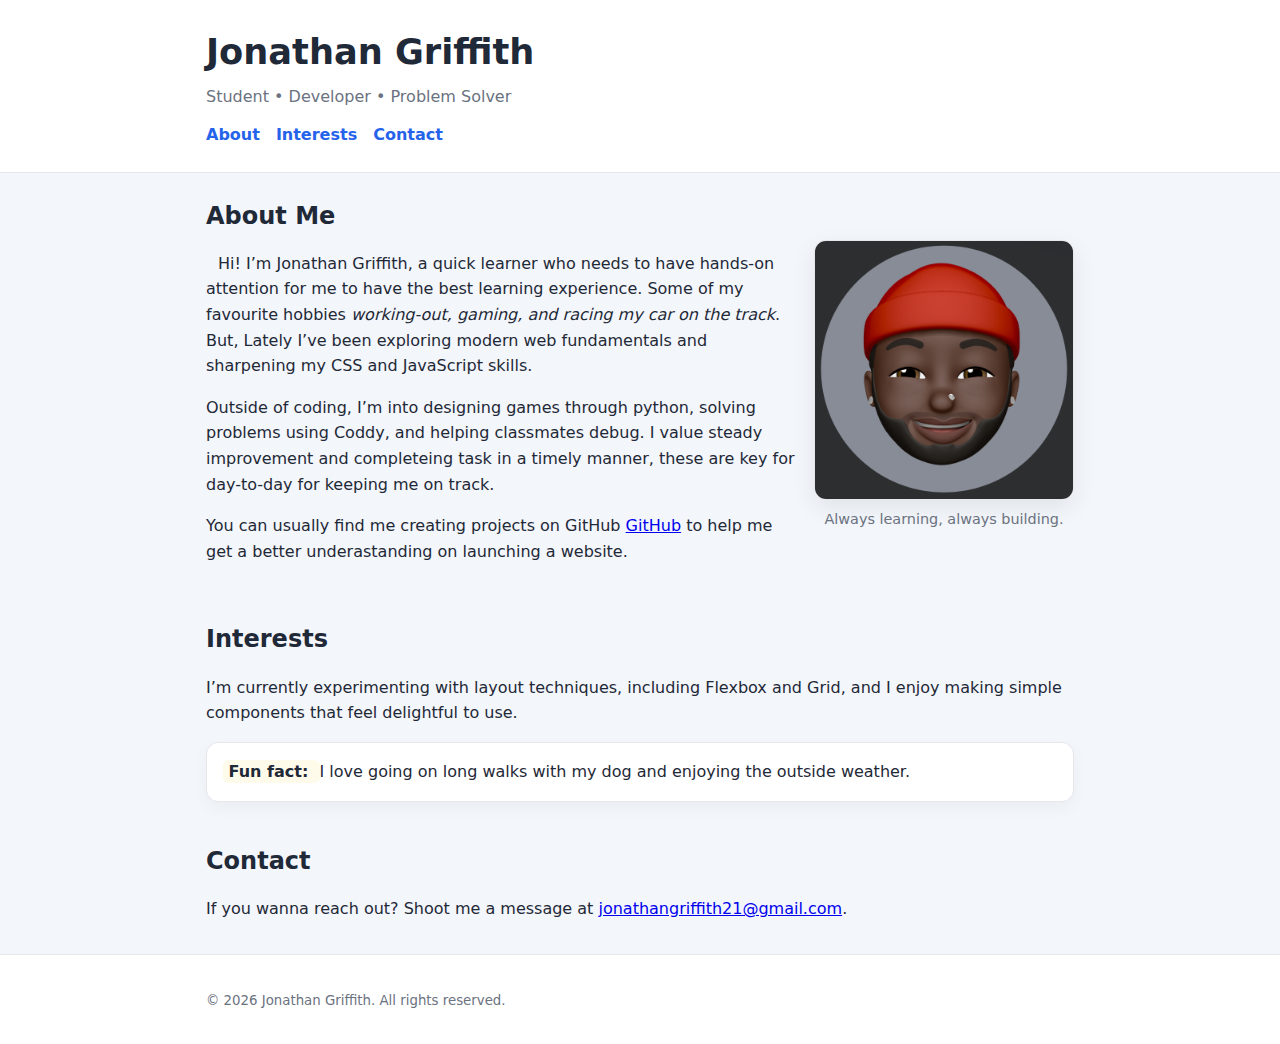
<file: docs/index.html>
<!DOCTYPE html>
<html lang="en">
<head>
  <meta charset="UTF-8" />
  <meta name="viewport" content="width=device-width, initial-scale=1" />
  <style>
    main article p:first-of-type { text-indent: 0.75rem; }
  </style>

  <title>Jonathan Griffith — Profile</title>

  <link rel="stylesheet" href="styles.css" />
</head>
<body>
  <header>
    <div class="container">
      <h1>Jonathan Griffith</h1>
      <p class="tagline">Student • Developer • Problem Solver</p>
      <nav aria-label="Primary">
        <ul class="nav">
          <li><a href="#about">About</a></li>
          <li><a href="#interests">Interests</a></li>
          <li><a href="#contact">Contact</a></li>
        </ul>
      </nav>
    </div>
  </header>

  <main class="container">
    <article id="about" aria-labelledby="about-heading">
      <h2 id="about-heading">About Me</h2>

      <figure class="profile-figure">
        <img src="bitmoji.jpeg" alt="Emoji for profile pic" style="border-radius: 12px;" width="260" height="260" />
        <figcaption>Always learning, always building.</figcaption>
      </figure>

      <p>
        Hi! I’m Jonathan Griffith, a quick learner who needs to have hands-on attention for me 
        to have the best learning experience. Some of my favourite hobbies
        <em>working-out, gaming, and racing my car on the track</em>. But, Lately I’ve been exploring
        modern web fundamentals and sharpening my CSS and JavaScript skills.
      </p>
      <p>
        Outside of coding, I’m into designing games through python, solving problems using Coddy,
        and helping classmates debug. I value steady improvement and completeing
        task in a timely manner, these are key for day-to-day for keeping me on track.
      </p>

      <p>
        You can usually find me creating projects on GitHub
        <a href="https://github.com/Jgthedon/Jgthedon.github.io" target="_blank" rel="noopener">GitHub</a>
        to help me get a better underastanding on launching a website.
      </p>
    </article>

    <section id="interests" aria-labelledby="interests-heading">
      <h2 id="interests-heading">Interests</h2>
      <p>
        I’m currently experimenting with layout techniques, including Flexbox and Grid,
        and I enjoy making simple components that feel delightful to use.
      </p>

      <aside class="callout" aria-label="Fun fact">
        <strong style="background: #fffbea; padding: 0.1rem 0.35rem; border-radius: 0.35rem;">
          Fun fact:
        </strong>
        I love going on long walks with my dog and enjoying the outside weather.
      </aside>
    </section>

    <section id="contact" aria-labelledby="contact-heading">
      <h2 id="contact-heading">Contact</h2>
      <p>
        If you wanna reach out? Shoot me a message at
        <a href="mailto:jonathangriffith21@gmail.com">jonathangriffith21@gmail.com</a>.
      </p>
    </section>
  </main>

  <footer>
    <div class="container">
      <small>&copy; <span id="year"></span> Jonathan Griffith. All rights reserved.</small>
    </div>
  </footer>

  <script>
    document.getElementById('year').textContent = new Date().getFullYear();
  </script>

</body>
</html>
</file>
<file: docs/styles.css>
:root {
  --bg: #f3f6fb;       
  --ink: #1f2937;      
  --muted: #6b7280;    
  --brand: #2563eb;    
  --surface: #ffffff;  
  --ring: rgba(37, 99, 235, 0.15);
}

* { box-sizing: border-box; }

html, body {
  margin: 0;
  padding: 0;
  color: var(--ink);
  font: 16px/1.6 system-ui, -apple-system, Segoe UI, Roboto, "Helvetica Neue", Arial, sans-serif;
  background: var(--bg);
}

.container {
  width: min(100%, 900px);
  margin-inline: auto;
  padding: 1rem;
}

header {
  background: var(--surface);
  border-bottom: 1px solid #e5e7eb;
  position: sticky;
  top: 0;
  z-index: 10;
}

h1 {
  margin: 0.5rem 0 0.25rem 0;
  font-size: clamp(1.5rem, 0.7rem + 3vw, 2.2rem);
}

.tagline {
  margin: 0 0 0.75rem 0;
  color: var(--muted);
}

.nav {
  list-style: none;
  display: flex;
  gap: 1rem;
  padding: 0;
  margin: 0.25rem 0 0.5rem 0;
}

.nav a {
  text-decoration: none;
  font-weight: 600;
  color: var(--brand);
  outline: none;
}

.nav a:focus-visible {
  box-shadow: 0 0 0 0.2rem var(--ring);
  border-radius: 0.4rem;
}

main {
  display: grid;
  gap: 2rem;
  padding-block: 1.25rem 2.5rem;
}

.profile-figure {
  float: right;
  margin: 0 0 0.5rem 1rem;
  text-align: center;
}

.profile-figure img {
  display: block;
  width: 260px;
  height: 260px;
  object-fit: cover;
  box-shadow: 0 8px 24px rgba(0,0,0,0.08);
  border: 1px solid #e5e7eb;
}

.profile-figure figcaption {
  color: var(--muted);
  font-size: 0.9rem;
  margin-top: 0.5rem;
}

h2 {
  margin: 0.5rem 0 0.35rem 0;
  font-size: clamp(1.15rem, 0.8rem + 1.2vw, 1.5rem);
}

.callout {
  background: var(--surface);
  border: 1px solid #e5e7eb;
  padding: 1rem;
  border-radius: 0.75rem;
  box-shadow: 0 6px 16px rgba(0,0,0,0.04);
}

footer {
  border-top: 1px solid #e5e7eb;
  background: var(--surface);
  color: var(--muted);
  padding: 1rem 0;
}

@media (max-width: 640px) {
  .profile-figure {
    float: none;
    margin: 0 auto 1rem auto;
  }
}
</file>
